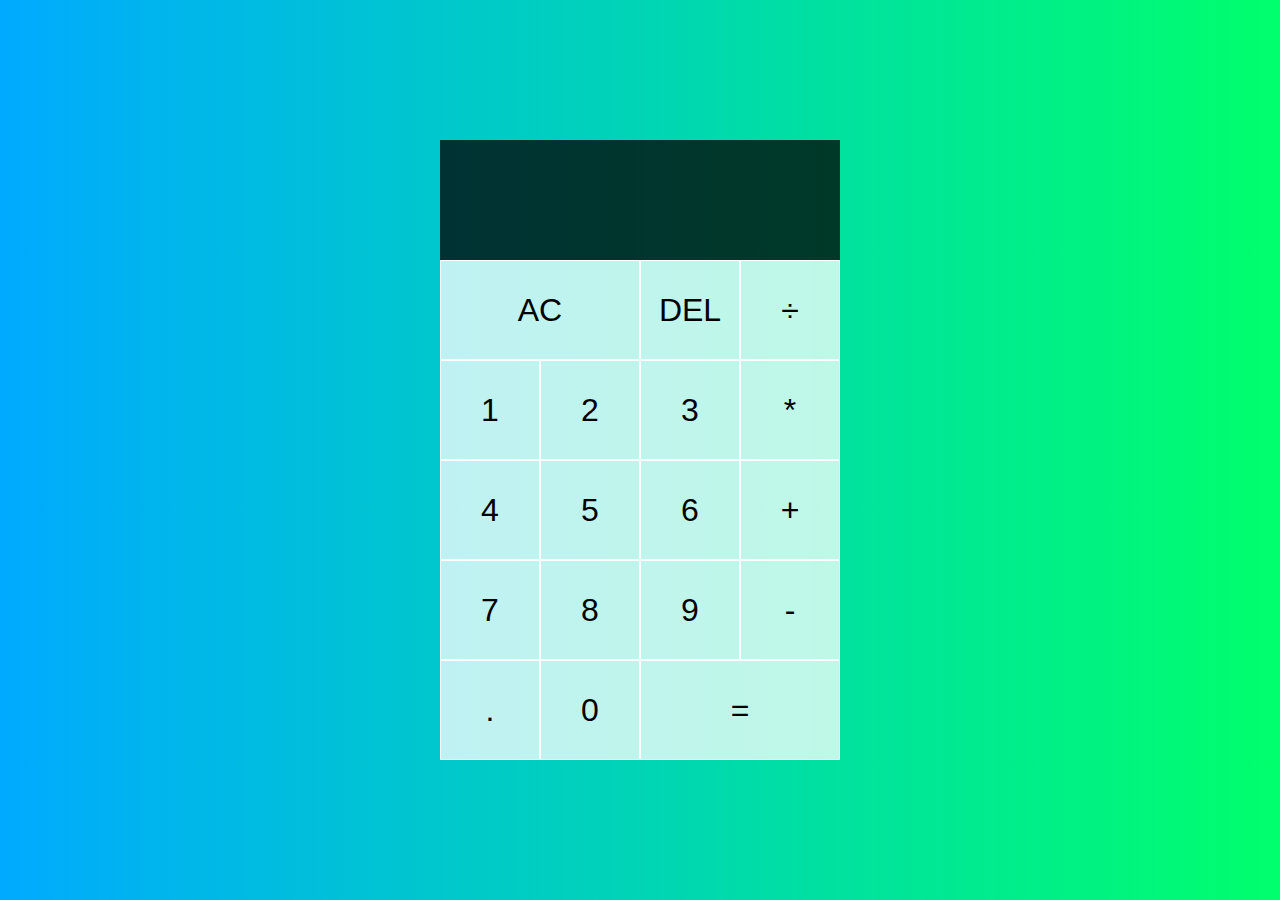
<file: MyWebsite/Calculator/index.html>
<!DOCTYPE html>
<html lang="en">
<head>
    <meta charset="UTF-8">
    <meta http-equiv="X-UA-Compatible" content="IE=edge">
    <meta name="viewport" content="width=device-width, initial-scale=1.0">
    <title>Calculator</title>
    <link rel="stylesheet" href="style.css">
    <script src="script.js" defer></script>
</head>
<body>
    <div class="calculator-grid">
        <div class="output">
            <div data-previous-operand class="previous-operand"></div>
            <div data-current-operand class="current-operand"></div>
        </div>
        <button data-all-clear class="span-two">AC</button>
        <button data-delete>DEL</button>
        <button data-operation>÷</button>
        <button data-number>1</button>
        <button data-number>2</button>
        <button data-number>3</button>
        <button data-operation>*</button>
        <button data-number>4</button>
        <button data-number>5</button>
        <button data-number>6</button>
        <button data-operation>+</button>
        <button data-number>7</button>
        <button data-number>8</button>
        <button data-number>9</button>
        <button data-operation>-</button>
        <button data-number>.</button>
        <button data-number>0</button>
        <button data-equals class="span-two">=</button>
    </div>
</body>
</html>
</file>
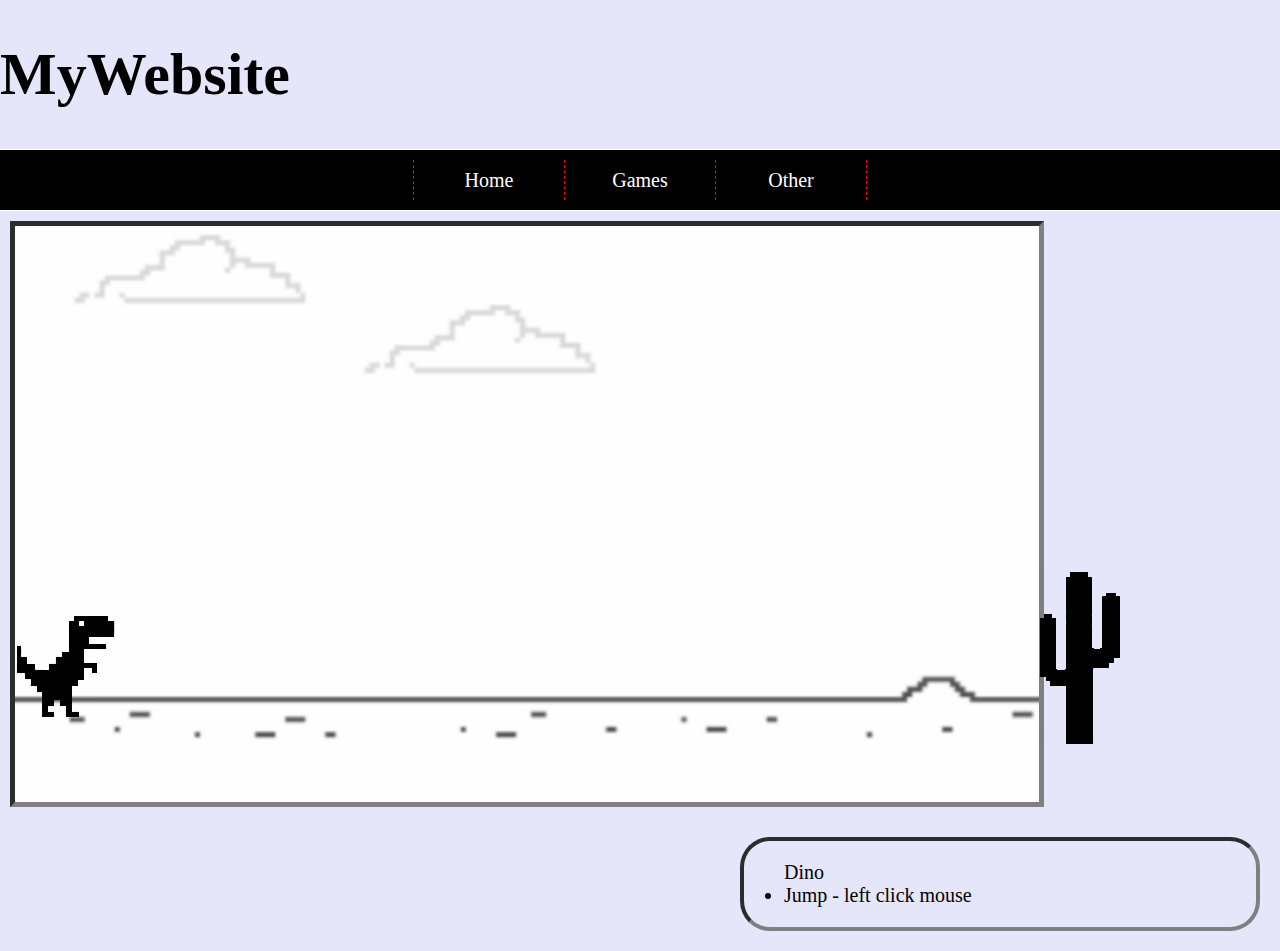
<file: MyWebsite/Dinosaur-Game/index.html>
<!DOCTYPE html>
<html lang="en" onclick="jump()">
<head>
    <meta charset="UTF-8">
    <meta http-equiv="X-UA-Compatible" content="IE=edge">
    <meta name="viewport" content="width=device-width, initial-scale=1.0">
    <title>Dinosaur-Game</title>

    <link rel="preconnect" href="https://fonts.googleapis.com">
    <link rel="preconnect" href="https://fonts.gstatic.com" crossorigin>
    <link href="https://fonts.googleapis.com/css2?family=Press+Start+2P&display=swap" rel="stylesheet">

    <link rel="stylesheet" href="style.css">
    <link rel="stylesheet" href="../Menu/style.css">
    <link rel="icon" href="./img/logo-Dino.png" sizes="100x100" type="image/png">
</head>
<body>
    <div class="glowny">
        <div class="header">
            <h1>MyWebsite</h1>
        </div>

        <div class="nav">
            <ol>
                <li><a href="../Menu/mainIndex.html">Home</a></li>
                <li><a href="#">Games</a>
                    <ul>
                        <li><a href="../Fighting-Game/index.html">Fighting Game</a></li>
                        <li><a href="index.html">Dinosaur Game</a></li>
                        <li><a href="../Space Invaders/index.html">Space Invaders</a></li>
                    </ul>
                </li>
                <li>
                    <a href="#">Other</a>
                    <ul>
                      <li><a href="../Calculator/index.html">Calculator</a></li>
                    </ul>
                  </li>
            </ol>
        </div>

        <div id="game"> 
            <div id="character"><img src="./img/Dinosaur1.png" alt="" srcset=""></div>
            <div id="block"><img src="./img/kaktus.png" alt="" srcset=""></div>
        </div>

        <div class="instrukcja">
            <ul>
              Dino
              <li>Jump - left click mouse</li>
            </ul>
          </div>


    <script src="script.js"></script>

    <script src="../Menu/script.js"></script>

    <script>

        $(document).ready(function() {
        var NavY = $('.nav').offset().top;
         
        var stickyNav = function(){
        var ScrollY = $(window).scrollTop();
              
        if (ScrollY > NavY) { 
            $('.nav').addClass('sticky');
        } else {
            $('.nav').removeClass('sticky'); 
        }
        };
         
        stickyNav();
         
        $(window).scroll(function() {
            stickyNav();
        });
        });
        
    </script>
</body>
</html>
</file>
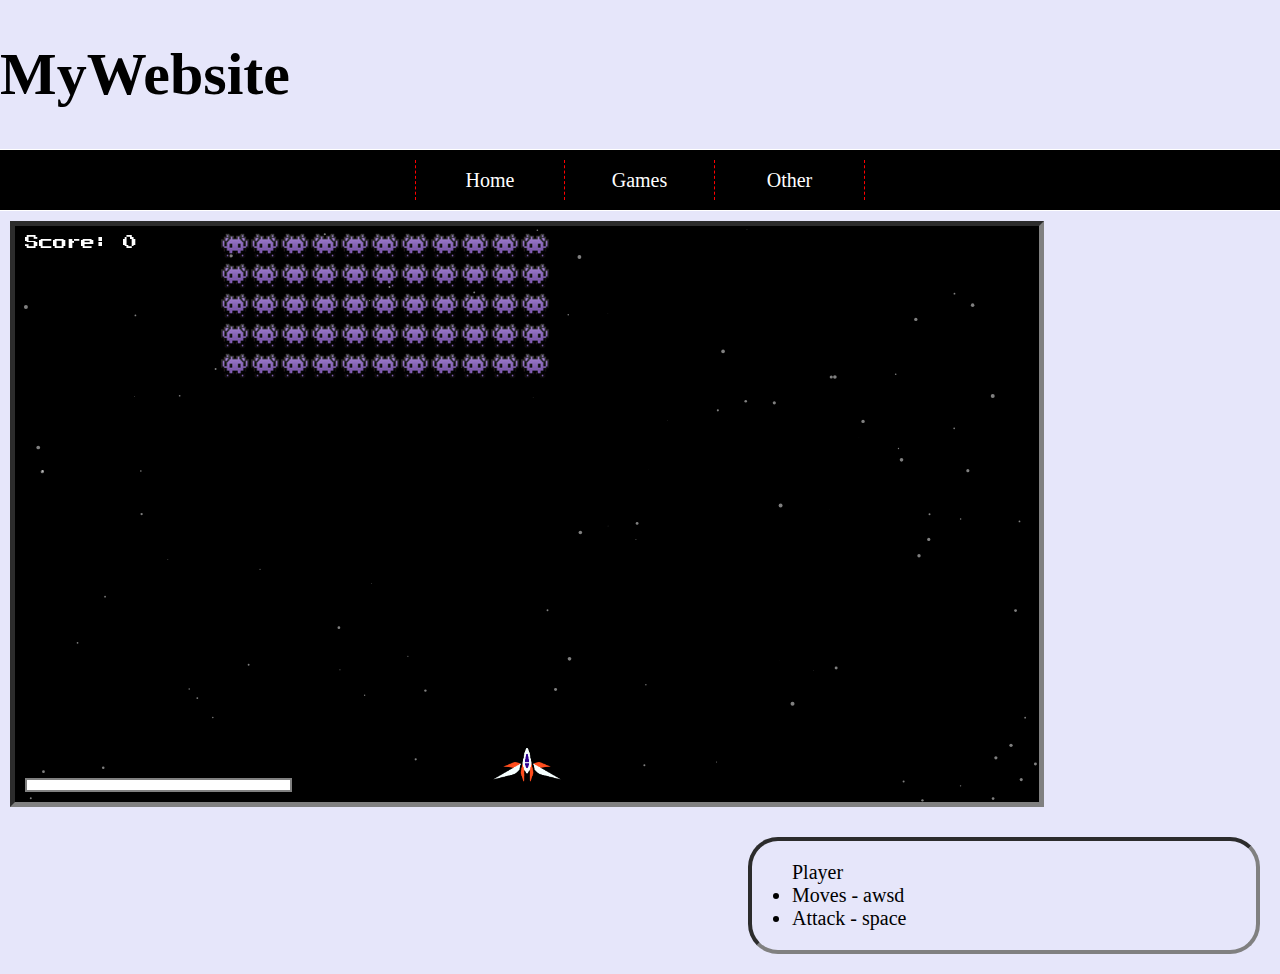
<file: MyWebsite/Space Invaders/index.html>
<!DOCTYPE html>
<html lang="en">
<head>
    <meta charset="UTF-8">
    <meta http-equiv="X-UA-Compatible" content="IE=edge">
    <meta name="viewport" content="width=device-width, initial-scale=1.0">
    <title>Space Invaders</title>

    <link rel="preconnect" href="https://fonts.googleapis.com">
    <link rel="preconnect" href="https://fonts.gstatic.com" crossorigin>
    <link href="https://fonts.googleapis.com/css2?family=Press+Start+2P&display=swap" rel="stylesheet">

    <link rel="stylesheet" href="style.css">
    <link rel="stylesheet" href="../Menu/style.css">

    <link rel="icon" href="./img/logo-spaceInvaders.png" sizes="100x100" type="image/png">

</head>

<body>
    <div class="glowny">
        <div class="header">
            <h1>MyWebsite</h1>
        </div>

        <div class="nav">
            <ol>
                <li><a href="../Menu/mainIndex.html">Home</a></li>
                <li><a href="#">Games</a>
                    <ul>
                        <li><a href="../Fighting-Game/index.html">Fighting Game</a></li>
                        <li><a href="../Dinosaur-Game/index.html">Dinosaur Game</a></li>
                        <li><a href="./index.html">Space Invaders</a></li>
                    </ul>
                </li>
                <li>
                    <a href="#">Other</a>
                    <ul>
                      <li><a href="../Calculator/index.html">Calculator</a></li>
                    </ul>
                  </li>
            </ol>
        </div>

<div id="game">
<p id="score">
    <span>Score:</span> <span id="scoreEl">0</span>

        <div id="smaller_red_container_div">
            <div id="player">
                <div id="full_player_health"></div>
                <div id="current_player_health"></div>
             </div>
            <div id="enemy">
               <div id="full_enemy_health"></div>
               <div id="current_enemy_health"></div>
            </div>
        </div>

</p>
<canvas></canvas>
</div>

<div class="instrukcja" style="padding: 20px 30px 20px 40px;">
    <ul>
      Player
      <li>Moves - awsd</li>
      <li>Attack - space</li>
    </ul>
  </div>

<script 
    src="https://cdnjs.cloudflare.com/ajax/libs/gsap/3.9.1/gsap.min.js" 
    integrity="sha512-H6cPm97FAsgIKmlBA4s774vqoN24V5gSQL4yBTDOY2su2DeXZVhQPxFK4P6GPdnZqM9fg1G3cMv5wD7e6cFLZQ==" 
    crossorigin="anonymous" 
    referrerpolicy="no-referrer"
    ></script>

    <script src="./js/classes.js"></script>
    <script src="./js/index.js"></script>
    <script src="../Menu/script.js"></script>

    <script>

        $(document).ready(function() {
        var NavY = $('.nav').offset().top;
         
        var stickyNav = function(){
        var ScrollY = $(window).scrollTop();
              
        if (ScrollY > NavY) { 
            $('.nav').addClass('sticky');
        } else {
            $('.nav').removeClass('sticky'); 
        }
        };
         
        stickyNav();
         
        $(window).scroll(function() {
            stickyNav();
        });
        });
        
    </script>
</body>
</html>
</file>
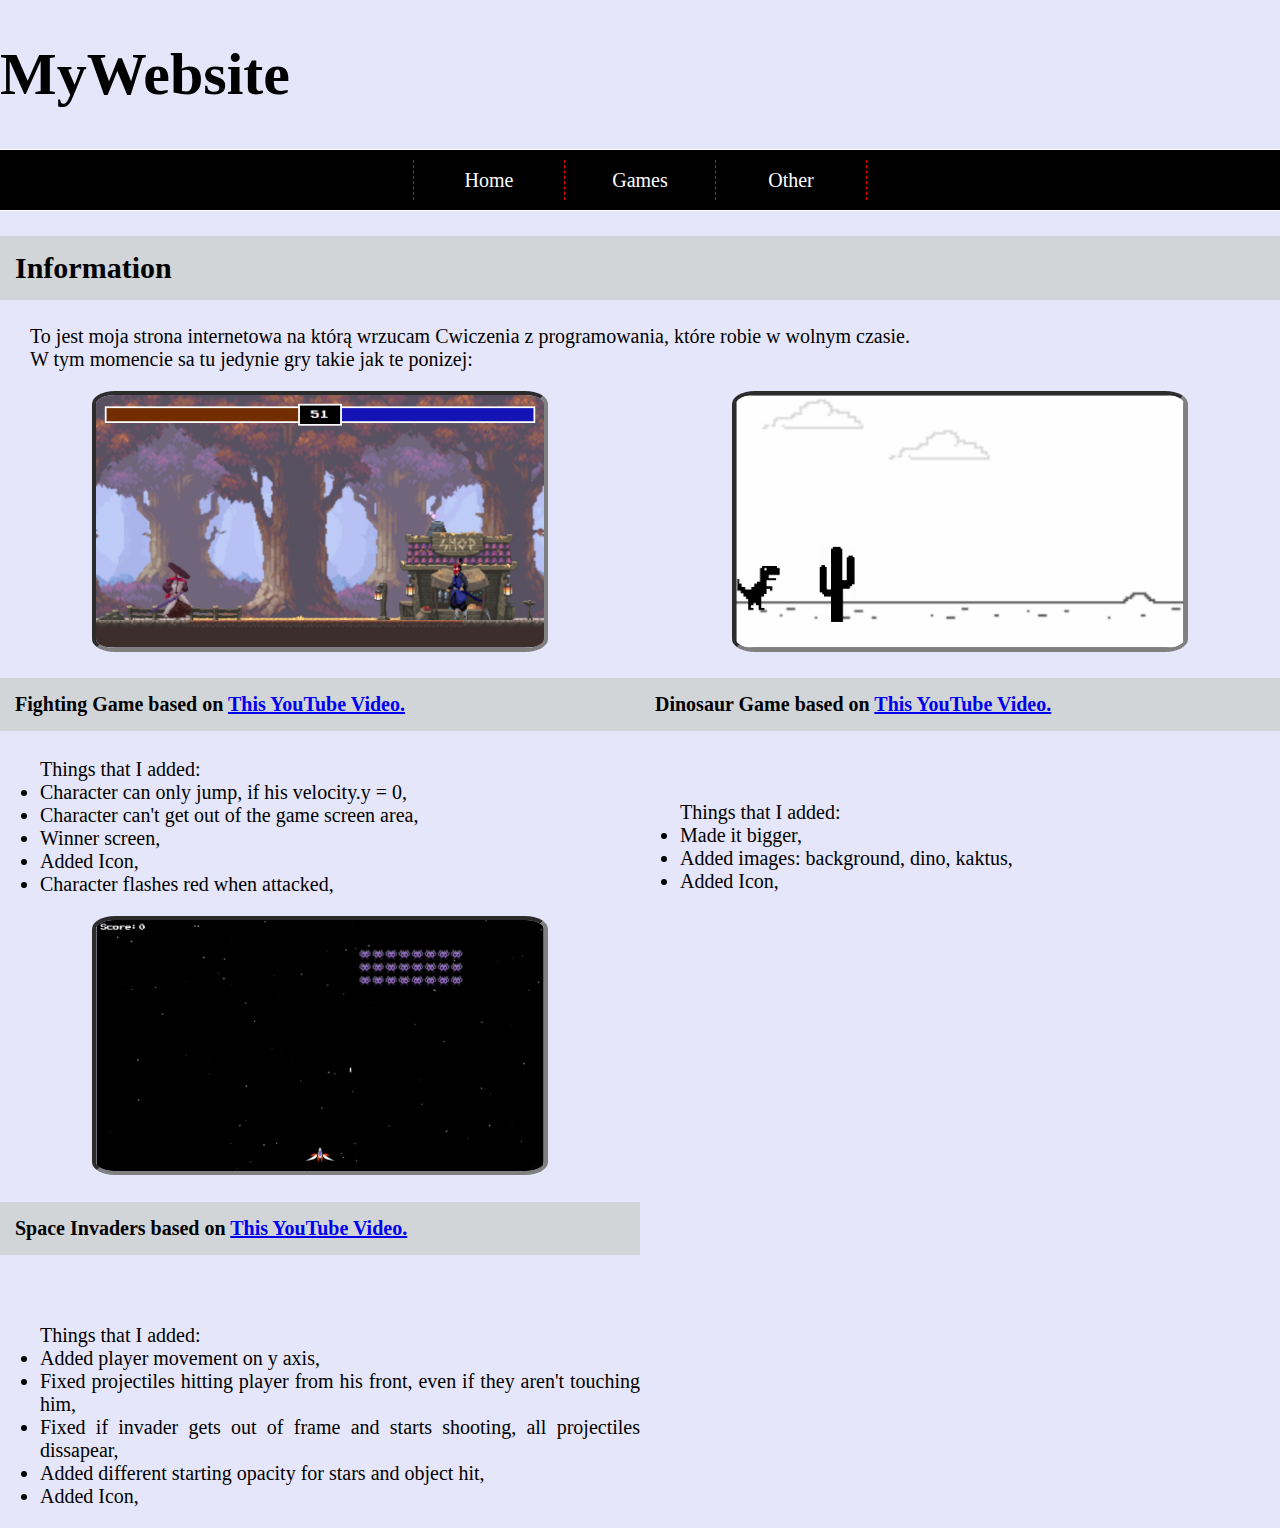
<file: MyWebsite/Menu/mainIndex.html>
<!DOCTYPE html>
<html lang="en">
  <head>
    <meta charset="UTF-8" />
    <meta http-equiv="X-UA-Compatible" content="IE=edge" />
    <meta name="viewport" content="width=device-width, initial-scale=1.0" />
    <title>My Website</title>

    <link rel="stylesheet" href="./style.css" />
    <link rel="shortcut icon" type="image/x-icon" href="../Menu/img/favicon.ico">
  </head>

  <body>
    <div class="glowny">
      <div class="header">
        <h1>MyWebsite</h1>
      </div>

      <div class="nav">
        <ol>
          <li><a href="mainIndex.html">Home</a></li>
          <li>
            <a href="#">Games</a>
            <ul>
              <li><a href="../Fighting-Game/index.html">Fighting Game</a></li>
              <li><a href="../Dinosaur-Game/index.html">Dinosaur Game</a></li>
              <li><a href="../Space Invaders/index.html">Space Invaders</a></li>
            </ul>
          </li>
          <li>
            <a href="#">Other</a>
            <ul>
              <li><a href="../Calculator/index.html">Calculator</a></li>
            </ul>
          </li>
        </ol>
      </div>

      <div id="before">
        <h2 class="nagl">Information</h2>
        <p>
          To jest moja strona internetowa na którą wrzucam Cwiczenia z programowania, które robie w wolnym czasie.<br/>W tym momencie sa tu jedynie gry takie jak te ponizej:
        </p>
      </div>

      <div id="game1" class="games">
        <a href="../Fighting-Game/index.html"><img src="./img/gra1.PNG" alt="game1" srcset=""  class="gamesImg"/></a>
        <h4 class="nagl">
          Fighting Game based on
          <a href="https://www.youtube.com/watch?v=vyqbNFMDRGQ">This YouTube Video.</a>
        </h4>
        <ul>
          Things that I added:
          <li>Character can only jump, if his velocity.y = 0,</li>
          <li>Character can't get out of the game screen area,</li>
          <li>Winner screen,</li>
          <li>Added Icon,</li>
          <li>Character flashes red when attacked,</li>
        </ul>
      </div>

      <div id="game2" class="games">
        <a href="../Dinosaur-Game/index.html"><img src="./img/gra2.PNG" alt="game2" srcset="" class="gamesImg"/></a>
        <h4 class="nagl">
          Dinosaur Game based on
          <a href="https://www.youtube.com/watch?v=bG2BmmYr9NQ">This YouTube Video.</a>
        </h4>
        <br />
        <ul>
          Things that I added:
          <li>Made it bigger,</li>
          <li>Added images: background, dino, kaktus,</li>
          <li>Added Icon,</li>
        </ul>
      </div>

      <div id="game3" class="games">
        <a href="../Space Invaders/index.html"><img src="./img/gra3.PNG" alt="game3" srcset=""  class="gamesImg"/></a>
        <h4 class="nagl">
          Space Invaders based on
          <a href="https://www.youtube.com/watch?v=MCVU0w73uKI">This YouTube Video.</a>
        </h4>
        <br />
        <ul>
          Things that I added:
          <li>Added player movement on y axis,</li>
          <li>Fixed projectiles hitting player from his front, even if they aren't touching him,</li>
          <li>Fixed if invader gets out of frame and starts shooting, all projectiles dissapear,</li>
          <li>Added different starting opacity for stars and object hit,</li>
          <li>Added Icon,</li>
        </ul>
      </div>
    </div>

    <script src="./script.js"></script>

    <script>
      $(document).ready(function () {
        var NavY = $(".nav").offset().top;

        var stickyNav = function () {
          var ScrollY = $(window).scrollTop();

          if (ScrollY > NavY) {
            $(".nav").addClass("sticky");
          } else {
            $(".nav").removeClass("sticky");
          }
        };

        stickyNav();

        $(window).scroll(function () {
          stickyNav();
        });
      });
    </script>
  </body>
</html>
</file>
<file: MyWebsite/Calculator/style.css>
*, *::before, *::after {
    box-sizing: border-box;
    font-family: Verdana, Geneva, Tahoma, sans-serif;
    font-weight: normal;
}
body {
    padding: 0;
    margin: 0;
    background: linear-gradient(to right, #00AAFF, #00FF6C);
}
.calculator-grid {
    display: grid;
    justify-content: center;
    align-content: center;
    min-height: 100vh;
    grid-template-columns: repeat(4, 100px);
    grid-template-rows: minmax(120px, auto)repeat(5, 100px);
}
.calculator-grid > button {
    cursor: pointer;
    font-size: 2rem;
    border: 1px solid white;
    outline: none;
    background-color: rgba(255, 255, 255, .75);
}
.calculator-grid > button:hover {
    background-color: rgba(255, 255, 255, .9);
}
.span-two {
    grid-column: span 2;
}
.output {
    grid-column: 1 / -1;
    background-color: rgba(0, 0, 0, .75);
    display: flex;
    align-items: flex-end;
    justify-content: space-around;
    flex-direction: column;
    padding: 10px;
    word-wrap: break-word;
    word-break: break-all;
}
.output .previous-operand {
    color: rgba(255, 255, 255, .75);
    font-size: 1.5rem;
}
.output .current-operand {
    color: white;
    font-size: 2.5rem;
}
</file>
<file: MyWebsite/Dinosaur-Game/style.css>
#game {
    width: 1024px;
    height: 576px;
    background-image: url(./img/Background1.png);
    float: left;
    margin: 10px;
    border: 5px inset gray;
}
#character {
    width: 100px;
    height: 103px;
    position: relative;
    top: 388px;
}
.animate {
    animation:  jump 500ms;
}
@keyframes jump {
    0%{top: 200px;}
    30%{top: 100px;}
    70%{top: 100px;}
    100%{top: 200px;}
}
#block {
    width: 82px;
    height: 175px;
    position: relative;
    top: 240px;
    left: 1024px;
    animation: block 1s infinite linear;
}
@keyframes block {
    0%{left: 1024px;}
    100%{left:-40px;}
}
ul {
    padding-left: 40px;
}
</file>
<file: MyWebsite/Menu/style.css>
body {
    background-color: lavender;
    color: black;
    font-size: 20px;
    text-align: justify;
    margin: auto;
    padding: 0;
    display: grid;
}
.header {
    font-size: 30px;
    grid-column-start: 1;
    grid-column-end: 3;
    grid-row-start: 1;
    grid-row-end: 2;
}
.nav {
    width: 100%;
    padding: 10px 0;
    background-color: black;
    text-align: center;
    border-top: 1px solid white;
    border-bottom: 1px solid white;

    grid-column-start: 1;
    grid-column-end: 3;
    grid-row-start: 2;
    grid-row-end: 3;
}
#before {
    grid-column-start: 1;
    grid-column-end: 3;
    grid-row-start: 3;
    grid-row-end: 4;
}
#before > p {
    padding-left: 30px;
}
.gamesImg {
    width: 70%;
    display: block;
    margin-left: auto;
    margin-right: auto;
    transition-duration: 2s;
    border-radius: 5%;
    border: gray 4px inset;
}
.gamesImg:hover {
    transform: scale(1.3);
}
.games {
    width: 50%;
}
#game1 {
    grid-column-start: 1;
    grid-column-end: 2;
    grid-row-start: 4;
    grid-row-end: 5;
    float: left;
}
#game2 {
    grid-column-start: 2;
    grid-column-end: 3;
    grid-row-start: 4;
    grid-row-end: 5;
    float: right;
}
#game3 {
    grid-column-start: 1;
    grid-column-end: 2;
    grid-row-start: 5;
    grid-row-end: 6;

}
.sticky {
    width: 100%;
    position: fixed;
    left: 0;
    top: 0;
    z-index: 100;
}
ol {
    margin: 0;
    padding: 0;
    list-style-type: none;
    font-size: 20px;
    height: 35px;
    line-height: 200%;
    display: inline-block;
}
ol a {
    color: white;
    text-decoration: none;
    display: block;
}
ol > li {
    float: left;
    width: 150px;
    height: 40px;
    border-right: 1px dashed #ff0000;
}
ol > li:first-child {
    border-left: 1px dashed #ff0000;
}
ol > li:hover {
    background-color: rgb(34, 0, 0);
}
ol > li:hover > a {
    color: #d8d522;
}
ol > li > ul {
    list-style-type: none;
    padding: 0;
    margin: 0;
    height: 40px;
    display: none;
}
ol > li > ul > li {
    background-color: black;
    position: relative;
    z-index: 100;
    border-top: 1px dashed #ff0000;
}
ol > li > ul > li:hover {
    background-color: rgb(34, 0, 0);
}
ol > li > ul > li:hover > a {
    color: #d8d522;
}
ol > li:hover > ul {
    display: block;
}
.nagl {
    background-color: rgb(210, 213, 216);
    padding: 15px;
}
.instrukcja {
    border: 4px inset gray;
    border-radius: 30px;
    margin: 20px;
    width: 40%;
    float: right;
}
</file>
<file: MyWebsite/Space Invaders/style.css>
* {
    box-sizing: border-box;
    padding: 0;
    margin: 0;
}
#score {
    position: absolute; 
    z-index: 10; 
    color: white; 
    left: 10px; 
    top: 10px; 
    margin: 0;
    font-family:  'Press Start 2P', cursive;
    font-size: 14px;
}
#game {
    position:relative;
    display: inline-block;
    margin: 10px;
    border: 5px inset gray;
    height: 586px;
}
#smaller_red_container_div{
    position: absolute;
    z-index: 9;
    display: flex;
    width: 30%;
    align-items: center;
    padding: 20px;
    margin: 52% 5% 5% -1%;
}
#player {
    position: relative;
    width: 100%;
    display: flex;
    justify-content: flex-end;
    border-top: 2px solid grey;
    border-bottom: 2px solid grey;
    border-left: 2px solid grey;
    border-right: 2px solid grey;
}
#full_player_health {
    background-color: rgb(231, 0, 0);;
    height: 10px;
    width: 100%;
}
#current_player_health {
    position: absolute;
    background-color: white;
    top: 0;
    right: 0;
    bottom: 0;
    width: 100%;
}
.header {
    margin-top: 40px;
    margin-bottom: 40px;
}
</file>
